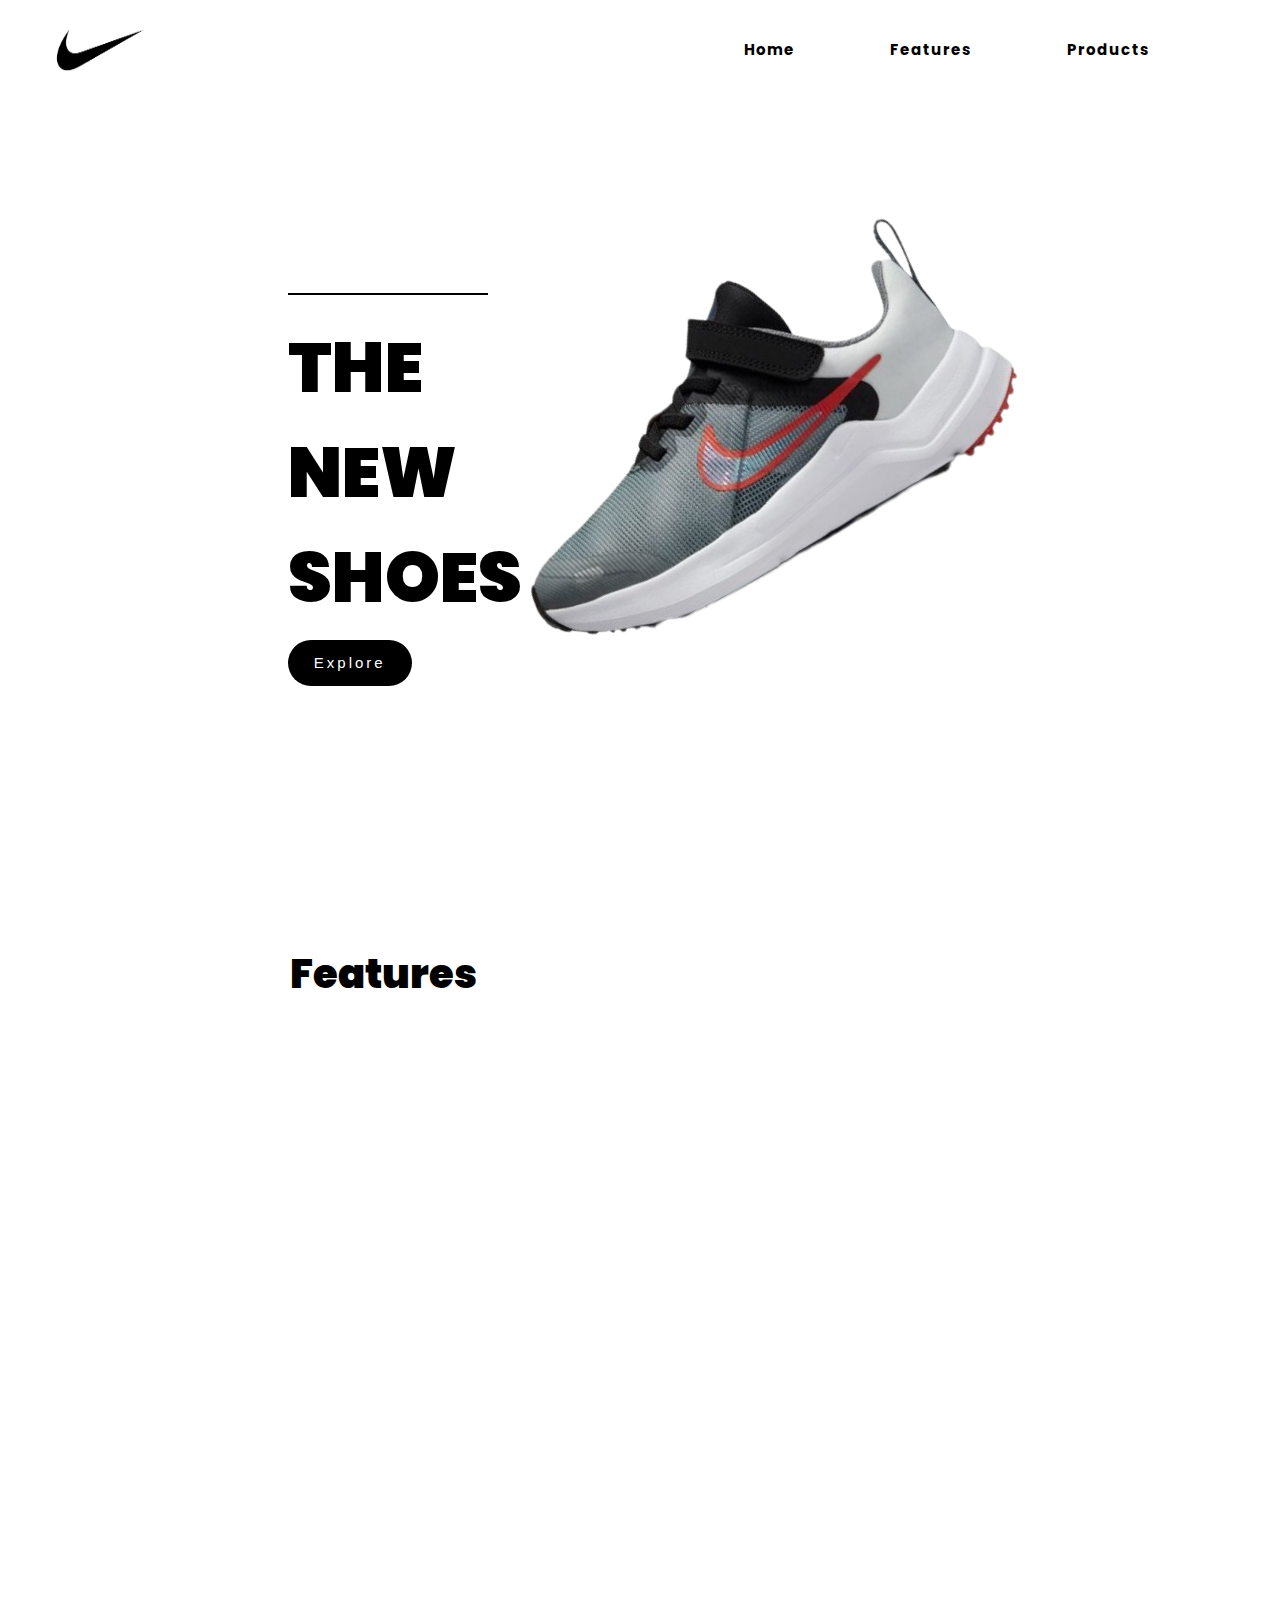
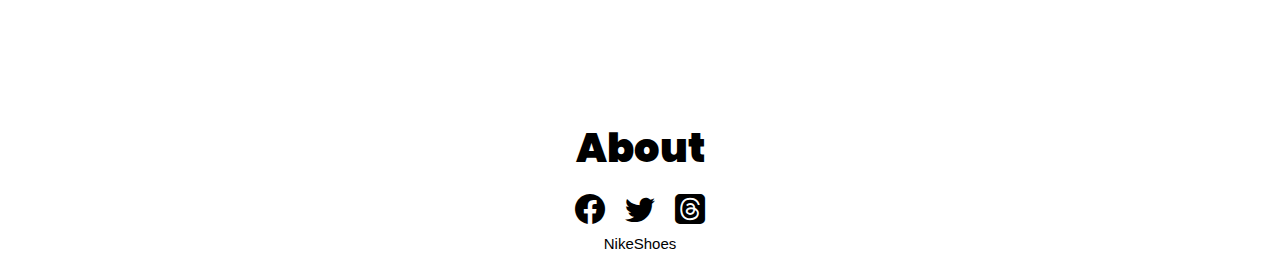
<file: index.html>
<!DOCTYPE html>
<html lang="en">
  <head>
    <meta charset="UTF-8" />
    <meta name="viewport" content="width=device-width, initial-scale=1.0" />

    <link rel="stylesheet" href="nav.css" />
    <link rel="stylesheet" href="main.css" />
    <link
      rel="stylesheet"
      href="https://cdn.jsdelivr.net/npm/bootstrap-icons@1.11.3/font/bootstrap-icons.min.css"
    />

    <link rel="stylesheet" href="https://unpkg.com/aos@next/dist/aos.css" />

    <link
      href="https://cdn.jsdelivr.net/npm/bootstrap@5.3.2/dist/css/bootstrap.min.css"
      rel="stylesheet"
      integrity="sha384-T3c6CoIi6uLrA9TneNEoa7RxnatzjcDSCmG1MXxSR1GAsXEV/Dwwykc2MPK8M2HN"
      crossorigin="anonymous"
    />

    <!-- font -->
    <link rel="preconnect" href="https://fonts.googleapis.com" />
    <link rel="preconnect" href="https://fonts.gstatic.com" crossorigin />
    <link
      href="https://fonts.googleapis.com/css2?family=Poppins&display=swap"
      rel="stylesheet"
    />

    <!-- sidebar -->
    <link rel="stylesheet" href="https://www.w3schools.com/w3css/4/w3.css" />

    <title>NIKE</title>
  </head>
  <style></style>
  <body>
    <nav class="navbar fixed-top">
      <img src="nikelogo.png" class="imgLogo" />
      <input type="checkbox" name="toggle" id="toggle" class="toggle-manu" />
      <label for="toggle"><i class="bi bi-list"></i></label>
      <div class="menu">
        <ul class="list">
          <li>
            <a href="index.html">Home</a>
          </li>
          <li>
            <a href="#features">Features</a>
          </li>
          <li>
            <a href="products.html">Products</a>
          </li>
          
        </ul>
      </div>
    </nav>

    <br /><br /><br /><br /><br />

    <main class="mainpageInIndex">
      <section class="headInmainpage1">
        <ul
          style="
            display: flex;
            gap: 1px;
            list-style-type: none;
            margin: 0;
            padding: 0;
            justify-content: center;
          "
        >
          <li style="width: 200px" data-aos="fade-right">
            <div class="vl"></div>
            <h1 class="theNewTextShoes">THE NEW SHOES</h1>
            <button class="bntinMainpage" data-aos="fade-up">
              &nbsp;
              <a href="#features" style="color: white; text-decoration: none"
                >Explore</a
              >
              &nbsp;
            </button>
          </li>
          <li data-aos="fade-up">
            <img src="nike1.png" class="imgnike1inMain" alt="" />
          </li>
        </ul>
      </section>

      <br /><br /><br /><br /><br /><br /><br />

      <section class="headInmainpage2" id="features">
        <h1 class="theNewTextFeatures">Features</h1>
        <p class="vl3text" data-aos="fade-down">Vamp</p>
        <div class="vl3" data-aos="fade-up"></div>

        <div class="container" style="text-align: center; z-index: -1">
          <img
            src="nike1.png"
            data-aos="fade-up"
            class="imgnike1inMain3"
            alt=""
            id="featuresshies"
          />
        </div>

        <div class="vlwidth" data-aos="fade-right"></div>
        <p class="vlwidthtext" data-aos="fade-left">Tongue</p>

        <div class="vlmidsole" data-aos="fade-right"></div>
        <p class="vlmidsoletext" data-aos="fade-left">Midsole</p>

        <div class="vloutsole" data-aos="fade-left"></div>
        <p class="vlmidOutsole" data-aos="fade-right">Outsole</p>
      </section>

      <br /><br /><br /><br /><br /><br />
      <br /><br /><br /><br /><br /><br /><br />
      <section class="about" id="about">
        <h1 class="theNewTextabou">About</h1>
        <ul
          style="
            display: flex;
            gap: 20px;
            list-style-type: none;
            margin: 0;
            padding: 0;
            justify-content: center;
            text-align: center;
          "
        >
          <li><i class="bi bi-facebook iconAbout"></i></li>
          <li><i class="bi bi-twitter iconAbout"></i></li>
          <li>
            <i class="bi bi-threads-fill iconAbout"></i>
          </li>
        </ul>
        <p style="text-align: center">NikeShoes</p>
      </section>
    </main>

    <script src="https://unpkg.com/aos@next/dist/aos.js"></script>
    <script>
      AOS.init();
    </script>
  </body>
</html>
</file>
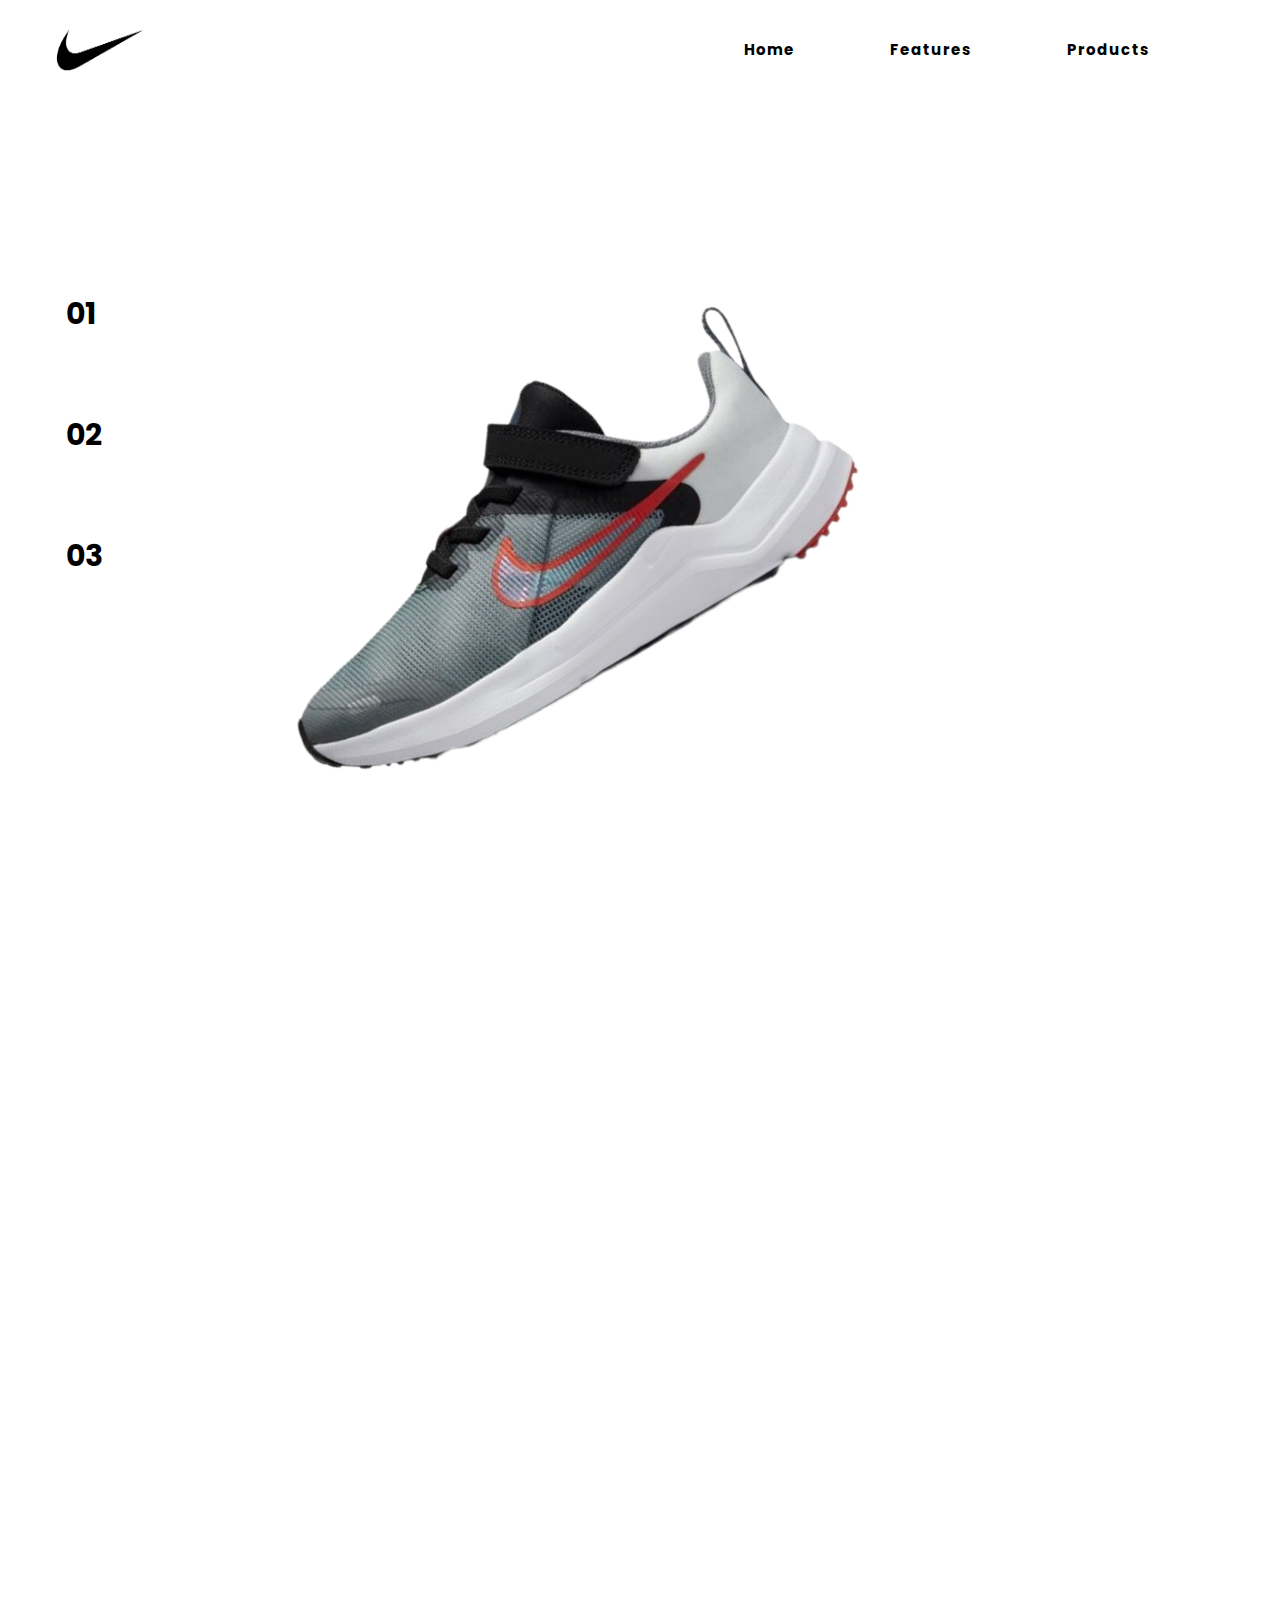
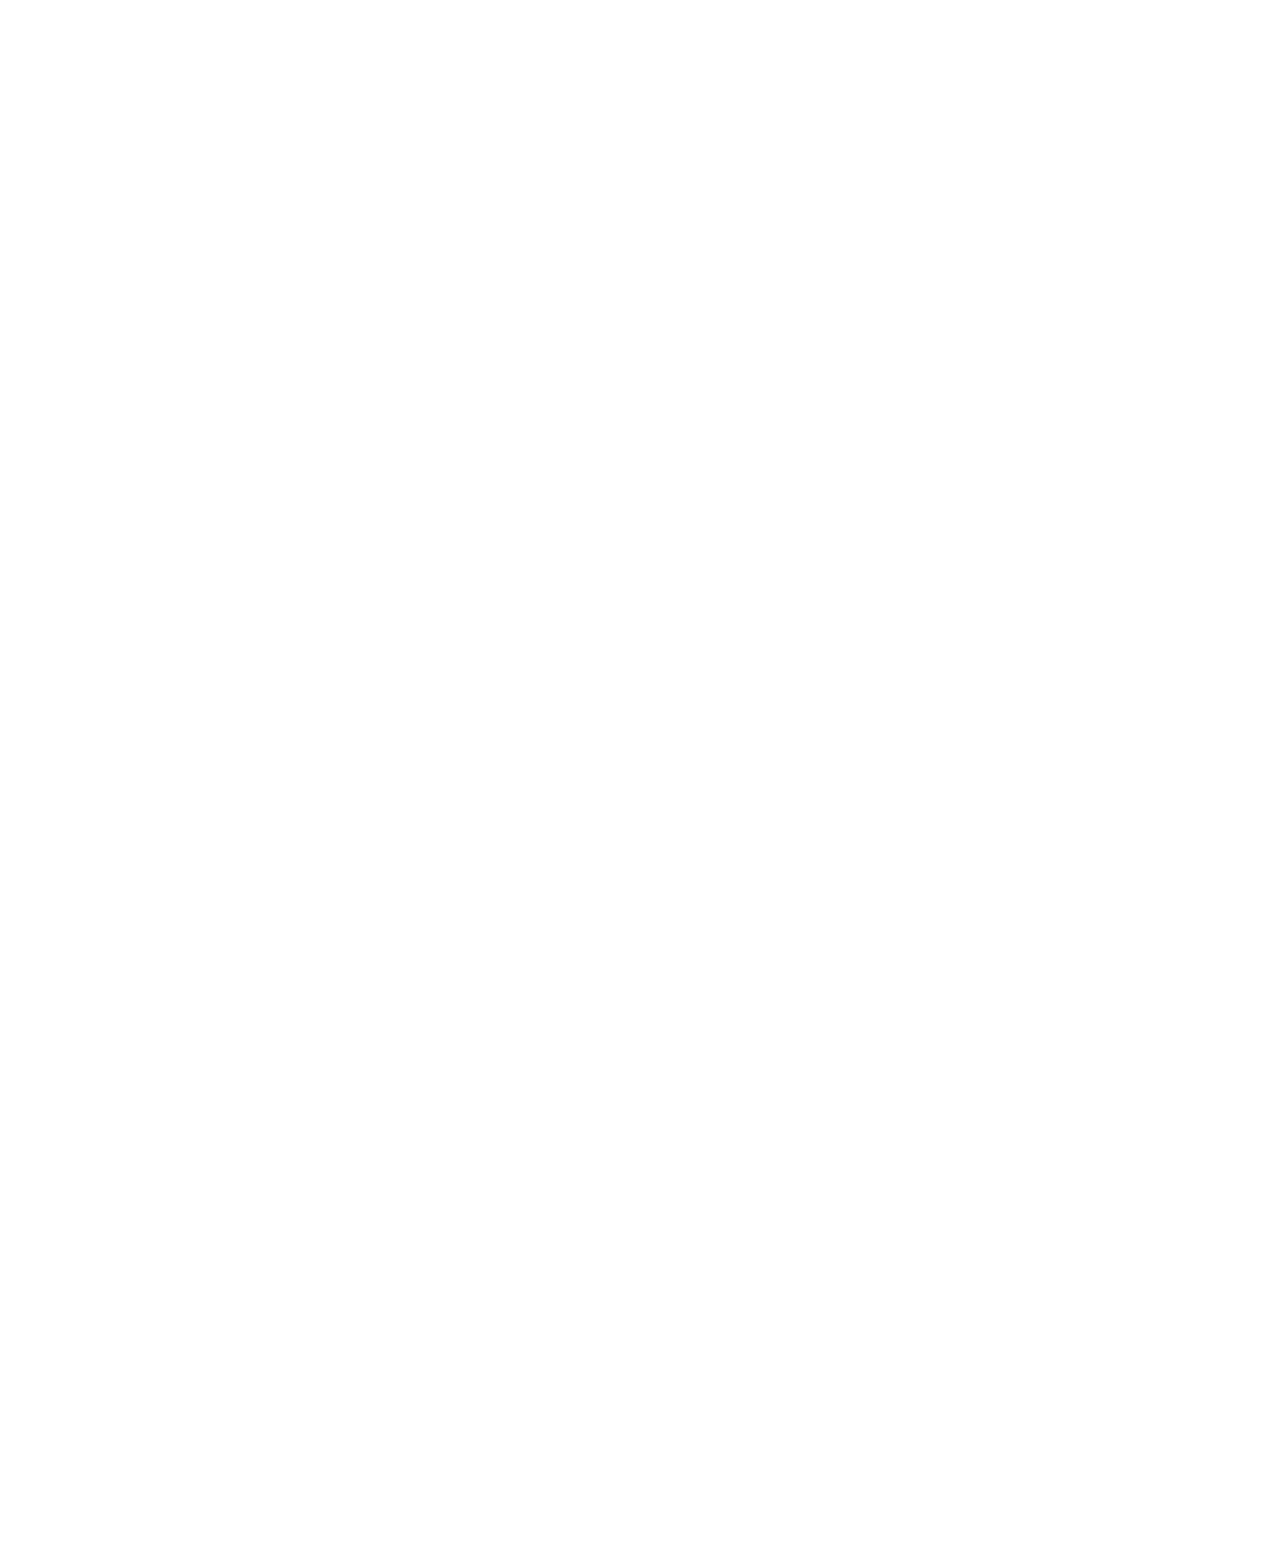
<file: products.html>
<!DOCTYPE html>
<html lang="en">
  <head>
    <meta charset="UTF-8" />
    <meta name="viewport" content="width=device-width, initial-scale=1.0" />

    <link rel="stylesheet" href="nav.css" />

    <link
      rel="stylesheet"
      href="https://cdn.jsdelivr.net/npm/bootstrap-icons@1.11.3/font/bootstrap-icons.min.css"
    />

    <link rel="stylesheet" href="https://unpkg.com/aos@next/dist/aos.css" />

    <link
      href="https://cdn.jsdelivr.net/npm/bootstrap@5.3.2/dist/css/bootstrap.min.css"
      rel="stylesheet"
      integrity="sha384-T3c6CoIi6uLrA9TneNEoa7RxnatzjcDSCmG1MXxSR1GAsXEV/Dwwykc2MPK8M2HN"
      crossorigin="anonymous"
    />

    <!-- font -->
    <link rel="preconnect" href="https://fonts.googleapis.com" />
    <link rel="preconnect" href="https://fonts.gstatic.com" crossorigin />
    <link
      href="https://fonts.googleapis.com/css2?family=Poppins&display=swap"
      rel="stylesheet"
    />

    <!-- sidebar -->
    <link rel="stylesheet" href="https://www.w3schools.com/w3css/4/w3.css" />

    <title>NIKE</title>
  </head>
  <body>
    <nav class="navbar fixed-top">
      <img src="nikelogo.png" class="imgLogo" />
      <input type="checkbox" name="toggle" id="toggle" class="toggle-manu" />
      <label for="toggle"><i class="bi bi-list"></i></label>
      <div class="menu">
        <ul class="list">
          <li>
            <a href="index.html">Home</a>
          </li>
          <li>
            <a href="#features">Features</a>
          </li>
          <li>
            <a href="products.html">Products</a>
          </li>
        
        </ul>
      </div>
    </nav>

    <br /><br /><br /><br /><br />

    <style>
      .shoehoose1:hover {
        font-size: 50px;
        background-color: white;
        text-decoration: none;
        transition: cubic-bezier(0.075, 0.82, 0.165, 1);
      }
    </style>
    <div class="w3-sidebar w3-bar-block sidebar">
      <a href="#nik1" id="#nik1" class="w3-bar-item w3 shoehoose1">01</a>
      <a href="#nik2" class="w3-bar-item w3 shoehoose1">02</a>
      <a href="#nik3" class="w3-bar-item w3 shoehoose1">03</a>
    </div>

    <main class="mainpage">
      <section class="headShoes1" id="nik1">
        <div class="row">
          <div class="col" data-aos="fade-down">
            <img src="nike1.png" class="imgnike1" alt="" />
          </div>
          <div class="col" data-aos="fade-left">
            <h1 class="nameshoe1">Nike Black</h1>
            <p class="descshoe1">
              Lorem ipsum dolor sit amet consectetur adipisicing elit.
              Asperiores autem consequuntur laudantium recusandae veniam
              debitis, ut facere unde expedita eius obcaecati accusamus hic
              quibusdam odit reiciendis doloremque atque voluptas illum?
            </p>
            <button class="buttonShoe1">Explore</button>
          </div>
        </div>
      </section>

      <br /><br /><br /><br />
      <section class="headShoes1" id="nik2">
        <div class="row">
          <div class="col" data-aos="fade-down">
            <img src="nik222.png" class="imgnike1" alt="" />
          </div>
          <div class="col" data-aos="fade-left">
            <h1 class="nameshoe1">Nike Blue</h1>
            <p class="descshoe1">
              Lorem ipsum dolor sit amet consectetur adipisicing elit.
              Asperiores autem consequuntur laudantium recusandae veniam
              debitis, ut facere unde expedita eius obcaecati accusamus hic
              quibusdam odit reiciendis doloremque atque voluptas illum?
            </p>
            <button class="buttonShoe1">Explore</button>
          </div>
        </div>
      </section>
      <br /><br /><br /><br />
      <section class="headShoes1" id="nik3">
        <div class="row">
          <div class="col" data-aos="fade-down">
            <img src="nike3.png" class="imgnike1" alt="" />
          </div>
          <div class="col" data-aos="fade-left">
            <h1 class="nameshoe1">Nike Pink</h1>
            <p class="descshoe1">
              Lorem ipsum dolor sit amet consectetur adipisicing elit.
              Asperiores autem consequuntur laudantium recusandae veniam
              debitis, ut facere unde expedita eius obcaecati accusamus hic
              quibusdam odit reiciendis doloremque atque voluptas illum?
            </p>
            <button class="buttonShoe1">Explore</button>
          </div>
        </div>
      </section>
    </main>

    <script src="https://unpkg.com/aos@next/dist/aos.js"></script>
    <script>
      AOS.init();
    </script>

    <script>
      $(document).ready(function () {
        $("#nik1").click(function () {
          $("#nik1").css("background-color", "gray");
        });
      });
    </script>
  </body>
</html>
</file>
<file: nav.css>
@import url('https://fonts.googleapis.com/css2?family=Poppins&display=swap');

  .imgLogo {
      width: 100px;
      height: 100px;
      margin-left: 50px;
  }
* {
     box-sizing: border-box;
     padding: 0;
     margin: 0;
     outline: none;
 }

 body {
     height: 100vh;
     background-color: rgb(255, 255, 255);
 }

 .navbar {
     display: flex;
     flex-wrap: wrap;
     align-items: center;
     justify-content: space-between;
     background-color: rgba(255, 255, 255, 0);
   
   
    
 }

 .navbar i {
     font-family: "Courier New", Courier, monospace;
     font-weight: 700;
 
 }

 .menu .list a {
    font-family: 'Poppins', sans-serif;
    color: black;
    font-weight: 700;         
 }

 .navbar a {
     text-decoration: none;
 }

 .navbar a:hover {
     text-decoration: underline;
 }

 .nav-logo {
     margin-left: 50px;
     font-size: 30px;
     font-weight: 900;
    font-family: 'Poppins', sans-serif;
    color: black;
    letter-spacing: 3px;
 }

 .navbar .list {
     list-style: none;
     display: flex;
     gap: 95px;
     padding: 30px;
     margin-right: 100px;
    letter-spacing: 1px;
     
     
 }

 #toggle,
 .navbar label {
     display: none;
 }

 @media screen and (max-width: 600px) {
     .menu {
         width: 100%;
         max-height: 0;
         overflow: hidden;
     }

     .list {
         flex-direction: column;
         align-items: center;
         padding: 20px;
     }

     .navbar label {
         display: inline-flex;
         align-items: center;
         cursor: pointer;
     }

     #toggle:checked~.menu {
         max-height: 100%;
     }
 }



 /* sidebar */

 .sidebar{
    margin-left: 50px;
    margin-top:10px;
    width: 5%;
    
    
 }

  .shoehoose1 {
      font-weight: bold;
      font-family: 'Poppins', sans-serif;
      margin-top: 60px;
      font-size: 30px;
      text-decoration: none;
  }

 

  /* mainpage */

   .mainpage {
       margin-left: 15%;
        
   }



 /* section 1 */

 .imgnike1{
    height: 500px;
    width: 700px;
transform: rotate(-30deg);
 }

.headShoes1{
    height: 100vh;
    padding-top: 100px;
   
   
}

.descshoe1{
    width: 320px;
    text-justify: inter-word;
    text-align: justify;
}


 .nameshoe1{
    font-size: 40px;
    font-weight: bolder;
    margin-top: 100px;
 }
 .buttonShoe1{
    background-color: black;
    color: white;
    border-radius: 60px;
    letter-spacing: 2px;
    padding: 10px;
    width: 100px;
 }
</file>
<file: main.css>
@import url('https://fonts.googleapis.com/css2?family=Poppins&display=swap');

* {
    box-sizing: border-box;
    padding: 0;
    margin: 0;
    outline: none;
}

body {
    height: 100vh;
    background-color: rgb(255, 255, 255);
}

.navbar {
    display: flex;
    flex-wrap: wrap;
    align-items: center;
    justify-content: space-between;
    background-color: rgba(255, 255, 255, 0);



}

.navbar i {
    font-family: "Courier New", Courier, monospace;
    font-weight: 700;

}

.menu .list a {
    font-family: 'Poppins', sans-serif;
    color: black;
    font-weight: 700;
}

.navbar a {
    text-decoration: none;
}

.navbar a:hover {
    text-decoration: underline;
}

.nav-logo {
    margin-left: 50px;
    font-size: 30px;
    font-weight: 900;
    font-family: 'Poppins', sans-serif;
    color: black;
    letter-spacing: 3px;
}

.navbar .list {
    list-style: none;
    display: flex;
    gap: 95px;
    padding: 30px;
    margin-right: 100px;
    letter-spacing: 1px;


}

#toggle,
.navbar label {
    display: none;
}

@media screen and (max-width: 600px) {
    .menu {
        width: 100%;
        max-height: 0;
        overflow: hidden;
    }

    .list {
        flex-direction: column;
        align-items: center;
        padding: 20px;
    }

    .navbar label {
        display: inline-flex;
        align-items: center;
        cursor: pointer;
    }

    #toggle:checked~.menu {
        max-height: 100%;
    }
}



/* index mainpage */

.theNewTextShoes{
    font-size: 70px;
    font-weight: 900;
    font-family: 'Poppins', sans-serif;
    margin-left: 50px;
    margin-top: 20px;
}

.bntinMainpage{
    background-color: black;
    color: white;
    border: none;
    padding: 12px;
    border-radius: 50px;
    margin-left: 50px;
    letter-spacing: 3px;

}

.imgnike1inMain{
    width: 100%;
    height: 100%;
    transform: rotate(-30deg);
    
    
}

.vl{
    width: 200px;
    color: black;
    border: 1px solid;
    margin-left: 50px;
    margin-top: 80px;
    font-weight: 900;
}

.headInmainpage1{
    height: 100%;
}

/* sec2 in main page */

.headInmainpage2 {
    height: 100%;
    padding-top: 90px;
}

.imgnike1inMain2{
    height: 100%;
    width: 570px;
}

.vl2{
    height: 280px;
        color: black;
        border-left: 2px solid;
        margin-right: 10px;

        font-weight: 900;
}

.descinmainpage2{
    text-align: justify;
    
}


/* main page 3  */

.imgnike1inMain3{
    height: 100%;
        width: 50%;
        margin-top: -180px;
}

.vlwidth{
    width: 180px;
        color: black;
        border: 1px solid;
        margin-left: 750px;
        margin-top: -310px;

        font-weight: 700;
        z-index: 2;
}

.vlwidthtext{
    
        color: black;
        
        margin-left: 940px;
        margin-top: -16px;
    
        font-weight: 700;
        z-index: 2;
}

/* height */
.vl3 {
    height: 180px;
    color: black;
    border-left: 2px solid;
    margin-left: 500px;
     
    font-weight: 900;
    z-index: 1;
}
.vl3text{
     
        color: black;
        
        margin-left: 480px;
    
        font-weight: 900;
        z-index: 1;
}

.vlmidsole{
    width: 180px;
        color: black;
        border: 1px solid;
        margin-left: 900px;
        margin-top: 130px;
    
        font-weight: 700;
        z-index: 3;
}
.vlmidsoletext{
  
        color: black;
         
        margin-left: 1100px;
        margin-top: -16px;
    
        font-weight: 700;
        z-index: 3;
}

.vloutsole{
    width: 180px;
        color: black;
        border: 1px solid;
        margin-left: 280px;
        margin-top: 10px;
    
        font-weight: 700;
        z-index: 4;
}

.vlmidOutsole{
   
        color: black;
        
        margin-left: 200px;
        margin-top: -10px;
    
        font-weight: 700;
        z-index: 4;
}
.theNewTextFeatures{
    font-size: 40px;
        font-weight: 900;
        font-family: 'Poppins', sans-serif;
        margin-left: 290px;
        margin-top: 10px;
        margin-bottom: 90px;
}


/* about */
.about{
    height: 100%;
}
.iconAbout{
    font-size: 30px;
}

.theNewTextabou{
font-size: 40px;
    font-weight: 900;
    font-family: 'Poppins', sans-serif;
    text-align: center;
}
</file>
